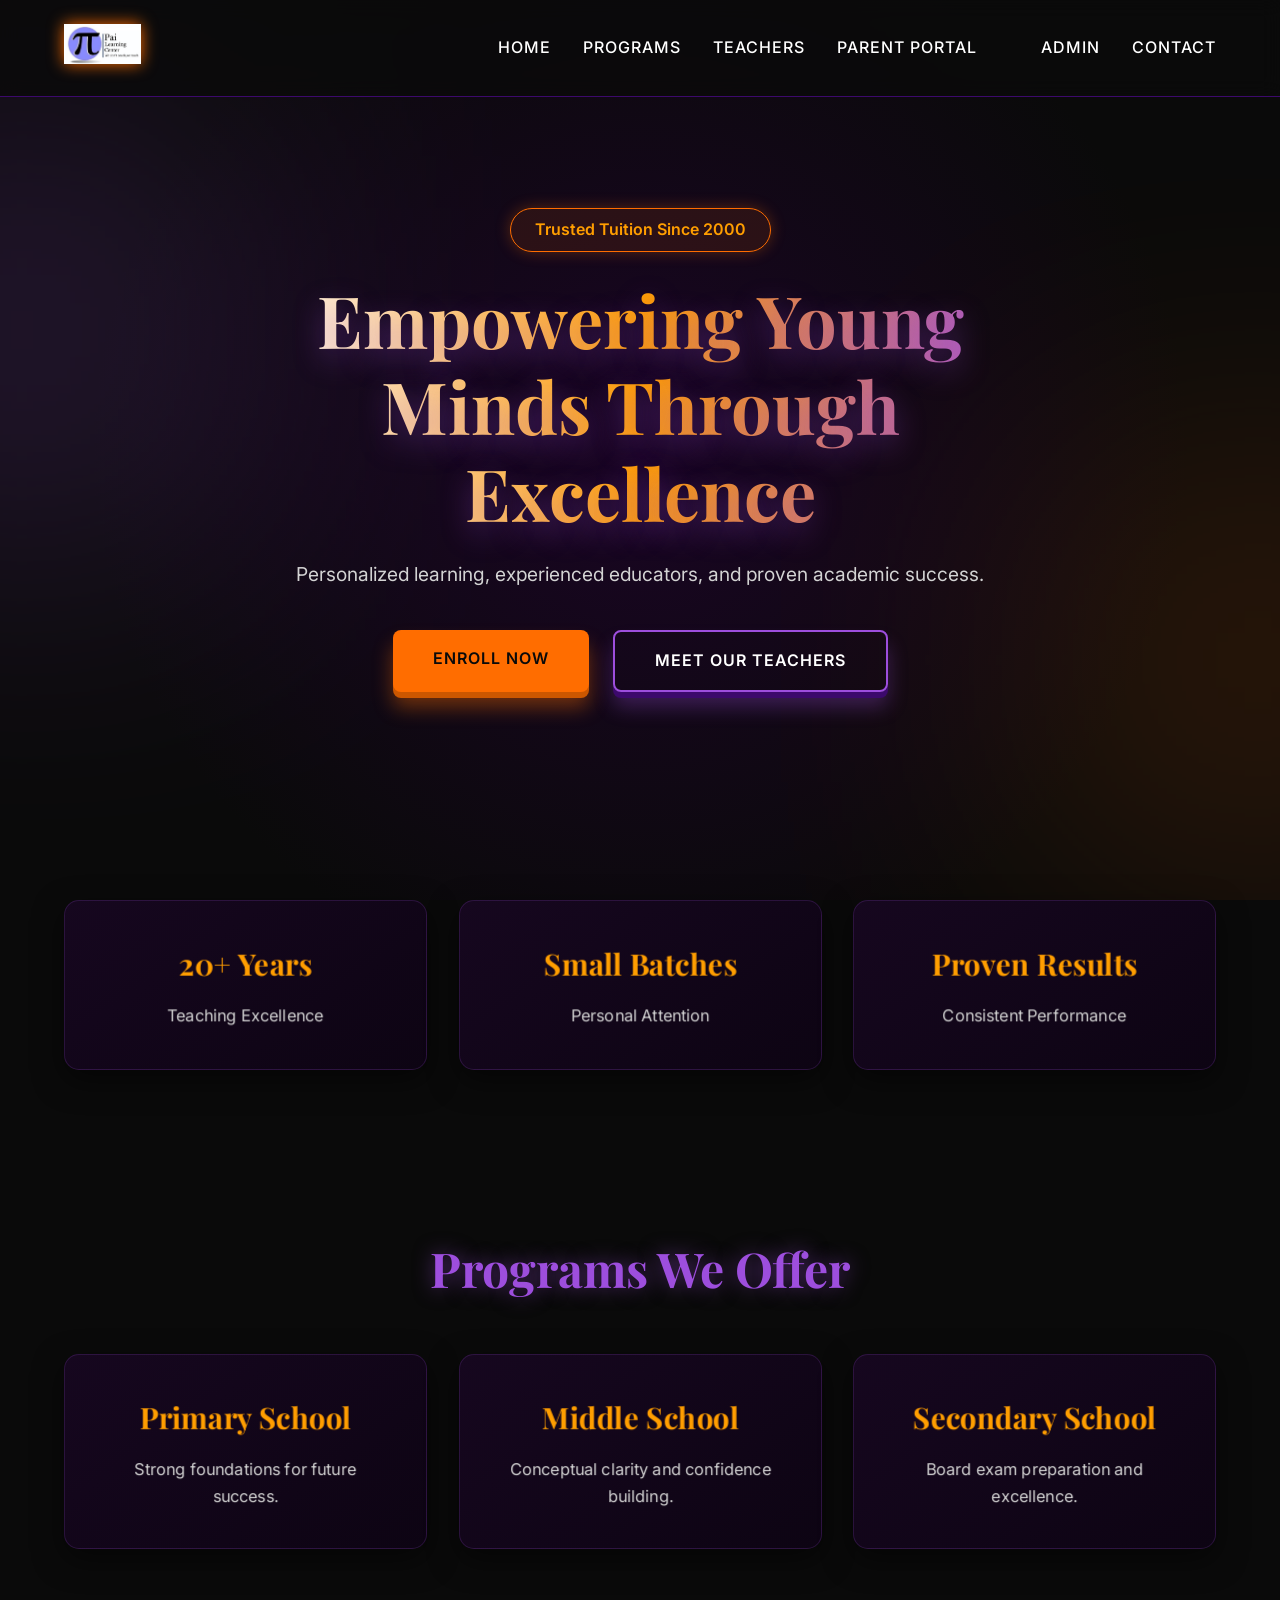
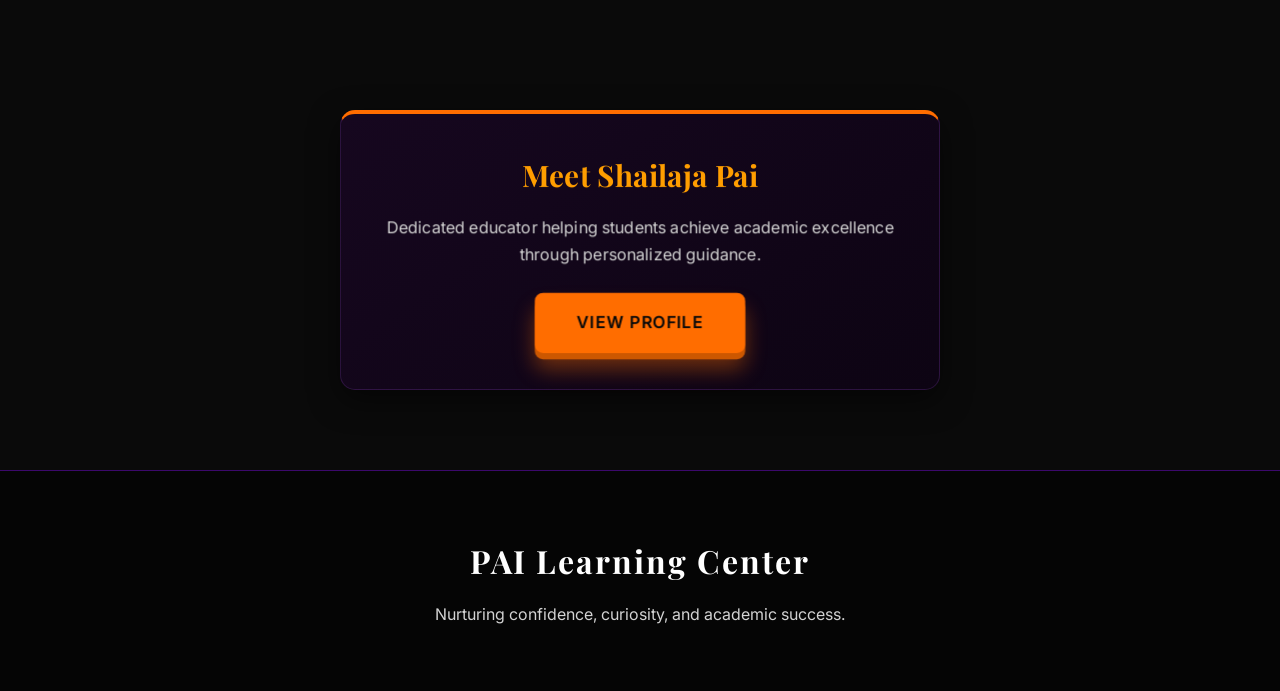
<file: index.html>
<!DOCTYPE html>
<html lang="en">

<head>
<meta charset="UTF-8">
<meta name="viewport" content="width=device-width, initial-scale=1.0">

<title>PAI Learning Center</title>

<link rel="stylesheet" href="style.css">

<link rel="preconnect" href="https://fonts.googleapis.com">

<link href="https://fonts.googleapis.com/css2?family=Playfair+Display:wght@500;600;700&family=Inter:wght@300;400;500;600&display=swap" rel="stylesheet">

</head>

<body>

<header>

<nav class="navbar">

<div class="logo">
<img src="images/logo.png" alt="PAI Learning Center">
</div>

<ul class="nav-links">
<li><a href="#">Home</a></li>
<li><a href="#programs">Programs</a></li>
<li><a href="shailaja.html">Teachers</a></li>
<li><a href="login.html">Parent Portal</a></li>
<li></li><a href="admin.html">Admin</a></li>
<li><a href="#contact">Contact</a></li>
</ul>

</nav>

</header>

<section class="hero">

<div class="hero-content">

<span class="tag">
Trusted Tuition Since 2000
</span>

<h1>
Empowering Young Minds Through Excellence
</h1>

<p>
Personalized learning, experienced educators, and proven academic success.
</p>

<div class="hero-buttons">
<a href="#" class="btn-primary">Enroll Now</a>
<a href="shailaja.html" class="btn-secondary">Meet Our Teachers</a>
</div>

</div>

</section>

<section class="features">

<div class="card">
<h3>20+ Years</h3>
<p>Teaching Excellence</p>
</div>

<div class="card">
<h3>Small Batches</h3>
<p>Personal Attention</p>
</div>

<div class="card">
<h3>Proven Results</h3>
<p>Consistent Performance</p>
</div>

</section>

<section id="programs" class="programs">

<h2>Programs We Offer</h2>

<div class="program-grid">

<div class="program-card">
<h3>Primary School</h3>
<p>Strong foundations for future success.</p>
</div>

<div class="program-card">
<h3>Middle School</h3>
<p>Conceptual clarity and confidence building.</p>
</div>

<div class="program-card">
<h3>Secondary School</h3>
<p>Board exam preparation and excellence.</p>
</div>

</div>

</section>

<section class="teacher-preview">

<div class="teacher-card">

<h2>Meet Shailaja Pai</h2>

<p>
Dedicated educator helping students achieve academic excellence through personalized guidance.
</p>

<a href="shailaja.html" class="btn-primary">
View Profile
</a>

</div>

</section>

<footer id="contact">

<h3>PAI Learning Center</h3>

<p>
Nurturing confidence, curiosity, and academic success.
</p>

</footer>
<script>
  const observer = new IntersectionObserver((entries) => {
    entries.forEach(e => {
      if (e.isIntersecting) {
        e.target.classList.add('visible');
        observer.unobserve(e.target);
      }
    });
  }, { threshold: 0.12 });

  document
    .querySelectorAll('.reveal, .reveal-left, .reveal-right')
    .forEach(el => observer.observe(el));
</script>


</body>
</html>
</file>
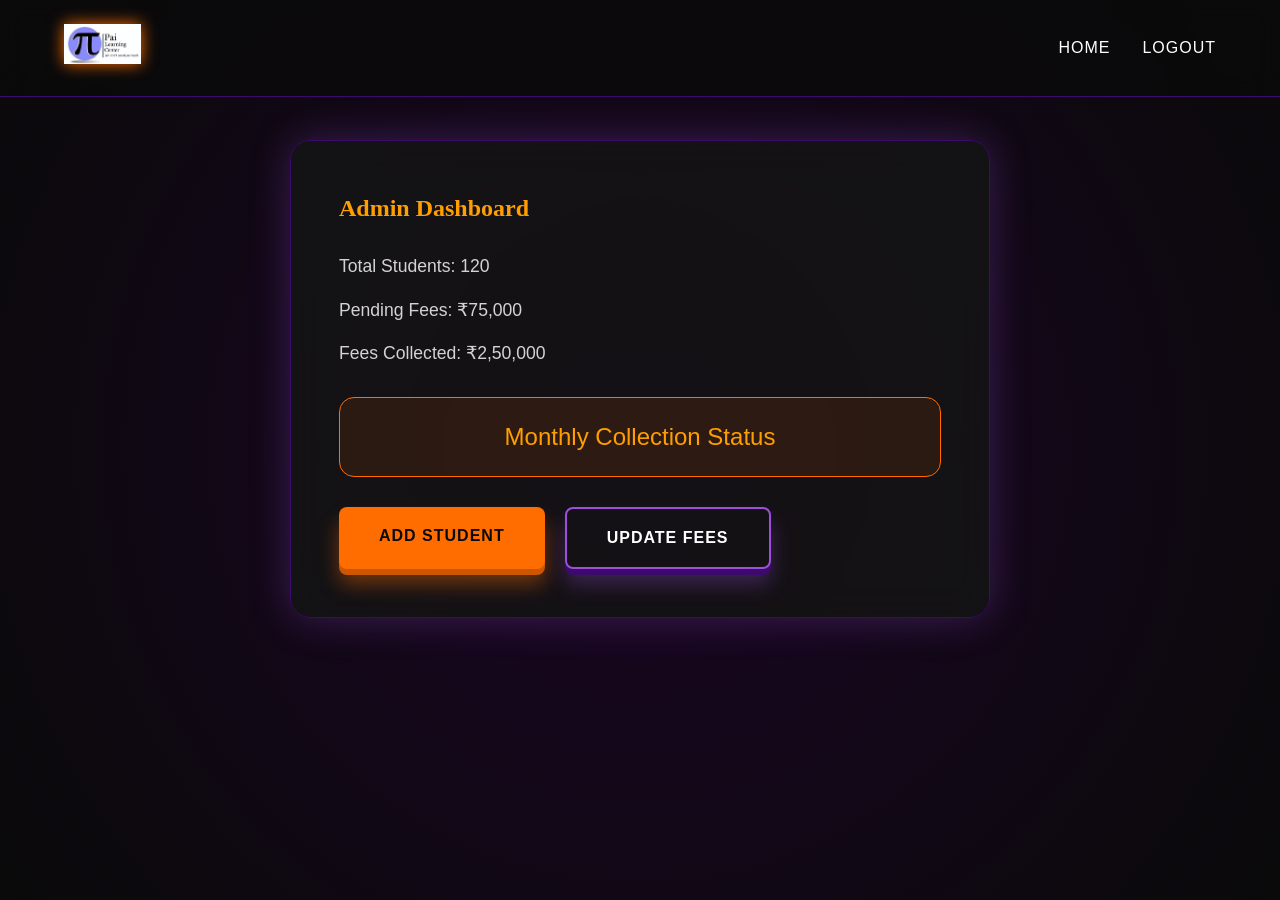
<file: admin-dashboard.html>
<!DOCTYPE html>
<html lang="en">
<head>
    <meta charset="UTF-8">
    <meta name="viewport" content="width=device-width, initial-scale=1.0">
    <title>Admin Dashboard</title>

    <link rel="stylesheet" href="style.css">
</head>

<body>

<nav class="navbar">

    <div class="logo">
        <img src="images/logo.png" alt="PAI">
    </div>

    <ul class="nav-links">
        <li><a href="index.html">Home</a></li>
        <li><a href="admin.html">Logout</a></li>
    </ul>

</nav>

<section class="dashboard">

    <div class="dashboard-card">

        <h2>Admin Dashboard</h2>

        <p>Total Students: 120</p>

        <p>Pending Fees: ₹75,000</p>

        <p>Fees Collected: ₹2,50,000</p>

        <div class="fee-status">
            Monthly Collection Status
        </div>

        <div style="margin-top:30px; display:flex; gap:20px; flex-wrap:wrap;">

            <a href="#" class="btn-primary">
                Add Student
            </a>

            <a href="#" class="btn-secondary">
                Update Fees
            </a>

        </div>

    </div>

</section>

</body>
</html>
</file>
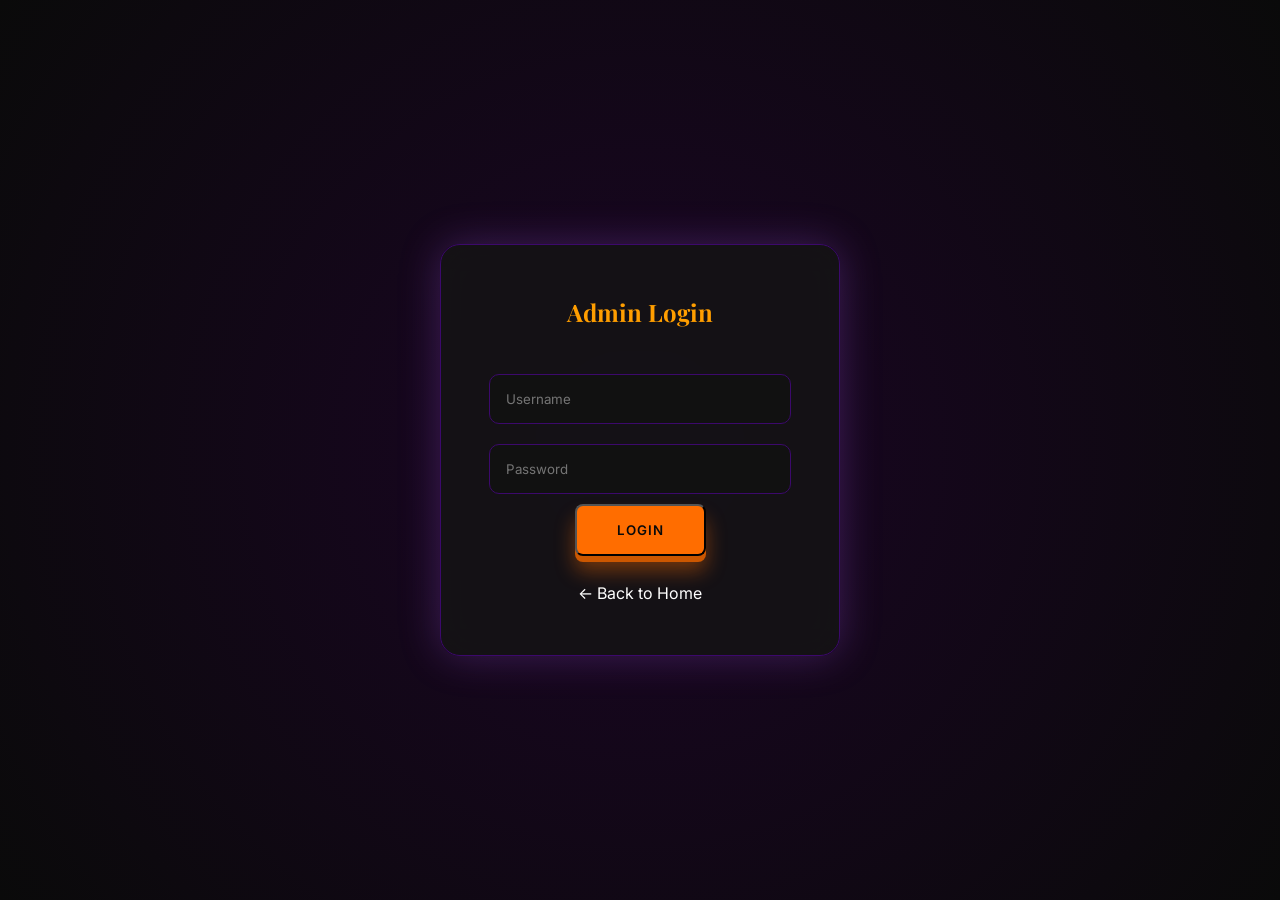
<file: admin.html>
<!DOCTYPE html>
<html lang="en">
<head>
    <meta charset="UTF-8">
    <meta name="viewport" content="width=device-width, initial-scale=1.0">
    <title>Admin Login</title>

    <link rel="stylesheet" href="style.css">

    <link href="https://fonts.googleapis.com/css2?family=Playfair+Display:wght@500;600;700&family=Inter:wght@300;400;500;600&display=swap" rel="stylesheet">
</head>

<body>

<section class="login-page">

    <div class="login-box">

        <h1>Admin Login</h1>

        <input type="text" id="adminUser" placeholder="Username">

        <input type="password" id="adminPassword" placeholder="Password">

        <button class="btn-primary" onclick="adminLogin()">
            Login
        </button>

        <br><br>

        <a href="index.html">← Back to Home</a>

    </div>

</section>

<script src="script.js"></script>

</body>
</html>
</file>
<file: style.css>
/* =========================================
   VARIABLES & GLOBAL RESET
========================================= */
:root {
  --bg-black: #0a0a0a;
  --bg-dark-purple: #1a0524;
  --neon-purple: #9d4edd;
  --deep-purple: #3c096c;
  --vibrant-orange: #ff6d00;
  --light-orange: #ff9e00;
  --text-white: #ffffff;
  --text-gray: #d3d3d3;
}

* {
  margin: 0;
  padding: 0;
  box-sizing: border-box;
  font-family: 'Inter', sans-serif;
}

body {
  background-color: var(--bg-black);
  color: var(--text-white);
  overflow-x: hidden;
  line-height: 1.6;
}

h1, h2, h3 {
  font-family: 'Playfair Display', serif;
}

a {
  text-decoration: none;
  color: var(--text-white);
}

/* =========================================
   NAVBAR (GLASSMORPHISM)
========================================= */
.navbar {
  display: flex;
  justify-content: space-between;
  align-items: center;
  padding: 1.5rem 5%;
  position: fixed;
  top: 0;
  width: 100%;
  z-index: 1000;
  background: rgba(10, 10, 10, 0.8);
  backdrop-filter: blur(10px);
  border-bottom: 1px solid var(--deep-purple);
}

.logo img {
  height: 40px;
  filter: drop-shadow(0 0 8px var(--vibrant-orange));
  transition: transform 0.3s ease;
}

.logo img:hover {
  transform: scale(1.1) rotate(5deg);
}

.nav-links {
  list-style: none;
  display: flex;
  gap: 2rem;
}

.nav-links a {
  font-weight: 500;
  text-transform: uppercase;
  letter-spacing: 1px;
  position: relative;
  transition: color 0.3s ease;
}

.nav-links a:hover {
  color: var(--light-orange);
}

.nav-links a::after {
  content: '';
  position: absolute;
  width: 0;
  height: 2px;
  bottom: -5px;
  left: 0;
  background: var(--neon-purple);
  transition: width 0.3s ease;
  box-shadow: 0 0 10px var(--neon-purple);
}

.nav-links a:hover::after {
  width: 100%;
}

/* =========================================
   HERO SECTION (3D FLOAT & GRADIENTS)
========================================= */
.hero {
  min-height: 100vh;
  display: flex;
  align-items: center;
  justify-content: center;
  text-align: center;
  background: radial-gradient(circle at center, var(--bg-dark-purple) 0%, var(--bg-black) 70%);
  padding: 0 5%;
  position: relative;
  overflow: hidden;
}

.hero::before {
  content: '';
  position: absolute;
  width: 300px;
  height: 300px;
  background: var(--neon-purple);
  filter: blur(150px);
  opacity: 0.4;
  top: 20%;
  left: -10%;
  animation: float 6s ease-in-out infinite;
}

.hero::after {
  content: '';
  position: absolute;
  width: 300px;
  height: 300px;
  background: var(--vibrant-orange);
  filter: blur(150px);
  opacity: 0.3;
  bottom: 10%;
  right: -10%;
  animation: float 8s ease-in-out infinite reverse;
}

.hero-content {
  position: relative;
  z-index: 2;
  max-width: 800px;
}

.tag {
  display: inline-block;
  background: rgba(255, 109, 0, 0.1);
  border: 1px solid var(--vibrant-orange);
  color: var(--light-orange);
  padding: 0.5rem 1.5rem;
  border-radius: 50px;
  font-weight: 600;
  margin-bottom: 1.5rem;
  box-shadow: 0 0 15px rgba(255, 109, 0, 0.3);
  animation: pulse 2s infinite;
}

.hero h1 {
  font-size: 4.5rem;
  line-height: 1.2;
  margin-bottom: 1.5rem;
  background: linear-gradient(to right, var(--text-white), var(--light-orange), var(--neon-purple));
  -webkit-background-clip: text;
  background-clip: text;
  -webkit-text-fill-color: transparent;
  text-shadow: 0 10px 30px rgba(157, 78, 221, 0.4);
}

.hero p {
  font-size: 1.2rem;
  color: var(--text-gray);
  margin-bottom: 2.5rem;
}

/* =========================================
   3D BUTTONS
========================================= */
.hero-buttons {
  display: flex;
  gap: 1.5rem;
  justify-content: center;
}

.btn-primary, .btn-secondary {
  padding: 1rem 2.5rem;
  font-weight: 600;
  border-radius: 8px;
  text-transform: uppercase;
  letter-spacing: 1px;
  transition: all 0.3s cubic-bezier(0.175, 0.885, 0.32, 1.275);
  position: relative;
  transform-style: preserve-3d;
}

.btn-primary {
  background: var(--vibrant-orange);
  color: var(--bg-black);
  box-shadow: 0 6px 0 #cc5700, 0 15px 20px rgba(255, 109, 0, 0.4);
}

.btn-primary:hover {
  transform: translateY(-5px);
  box-shadow: 0 10px 0 #cc5700, 0 20px 25px rgba(255, 109, 0, 0.6);
}

.btn-primary:active {
  transform: translateY(4px);
  box-shadow: 0 2px 0 #cc5700, 0 5px 10px rgba(255, 109, 0, 0.4);
}

.btn-secondary {
  background: transparent;
  color: var(--text-white);
  border: 2px solid var(--neon-purple);
  box-shadow: inset 0 0 0 transparent, 0 6px 0 var(--deep-purple), 0 15px 20px rgba(157, 78, 221, 0.3);
}

.btn-secondary:hover {
  background: rgba(157, 78, 221, 0.1);
  transform: translateY(-5px);
  box-shadow: inset 0 0 15px var(--neon-purple), 0 10px 0 var(--deep-purple), 0 20px 25px rgba(157, 78, 221, 0.5);
}

.btn-secondary:active {
  transform: translateY(4px);
  box-shadow: inset 0 0 10px var(--neon-purple), 0 2px 0 var(--deep-purple);
}

/* =========================================
   CARDS & GRIDS (3D TILT EFFECTS)
========================================= */
.features, .programs, .teacher-preview {
  padding: 5rem 5%;
  position: relative;
  z-index: 2;
}

.features {
  display: grid;
  grid-template-columns: repeat(auto-fit, minmax(250px, 1fr));
  gap: 2rem;
  margin-top: -80px; /* Pulls it up into the hero */
}

.card, .program-card, .teacher-card {
  background: linear-gradient(145deg, #16071f, #0d0413);
  padding: 2.5rem;
  border-radius: 15px;
  border: 1px solid rgba(157, 78, 221, 0.2);
  text-align: center;
  transform: perspective(1000px) rotateX(0) rotateY(0);
  transition: transform 0.5s cubic-bezier(0.175, 0.885, 0.32, 1.275), box-shadow 0.5s ease;
  box-shadow: 0 10px 30px rgba(0, 0, 0, 0.5);
  transform-style: preserve-3d;
}

.card:hover, .program-card:hover, .teacher-card:hover {
  transform: perspective(1000px) rotateX(10deg) rotateY(-5deg) translateZ(20px);
  border-color: var(--vibrant-orange);
  box-shadow: -15px 15px 30px rgba(157, 78, 221, 0.4), 15px -15px 30px rgba(255, 109, 0, 0.2);
}

/* 3D Pop out for internal elements */
.card h3, .program-card h3, .teacher-card h2 {
  color: var(--light-orange);
  font-size: 1.8rem;
  margin-bottom: 1rem;
  transform: translateZ(30px); /* Pushes text out in 3D space */
}

.card p, .program-card p, .teacher-card p {
  color: var(--text-gray);
  transform: translateZ(20px);
}

.programs h2 {
  text-align: center;
  font-size: 3rem;
  margin-bottom: 3rem;
  color: var(--neon-purple);
  text-shadow: 0 0 20px rgba(157, 78, 221, 0.5);
}

.program-grid {
  display: grid;
  grid-template-columns: repeat(auto-fit, minmax(300px, 1fr));
  gap: 2rem;
}

.teacher-preview {
  display: flex;
  justify-content: center;
}

.teacher-card {
  max-width: 600px;
  border-top: 4px solid var(--vibrant-orange);
}

.teacher-card .btn-primary {
  display: inline-block;
  margin-top: 1.5rem;
  transform: translateZ(40px);
}

/* =========================================
   FOOTER
========================================= */
footer {
  background: #050505;
  padding: 4rem 5%;
  text-align: center;
  border-top: 1px solid var(--deep-purple);
  position: relative;
  overflow: hidden;
}

footer h3 {
  color: var(--text-white);
  font-size: 2rem;
  margin-bottom: 1rem;
  letter-spacing: 2px;
}

footer p {
  color: var(--text-gray);
}

/* =========================================
   JAVASCRIPT REVEAL ANIMATIONS
========================================= */
.reveal, .reveal-left, .reveal-right {
  opacity: 0;
  transition: all 1s cubic-bezier(0.5, 0, 0, 1);
}

.reveal { transform: translateY(50px); }
.reveal-left { transform: translateX(-100px); }
.reveal-right { transform: translateX(100px); }

.visible {
  opacity: 1;
  transform: translate(0) !important;
}

/* =========================================
   KEYFRAMES
========================================= */
@keyframes float {
  0% { transform: translateY(0) scale(1); }
  50% { transform: translateY(-30px) scale(1.05); }
  100% { transform: translateY(0) scale(1); }
}

@keyframes pulse {
  0% { box-shadow: 0 0 0 0 rgba(255, 109, 0, 0.4); }
  70% { box-shadow: 0 0 0 15px rgba(255, 109, 0, 0); }
  100% { box-shadow: 0 0 0 0 rgba(255, 109, 0, 0); }
}

/* =========================================
   RESPONSIVE DESIGN
========================================= */
@media (max-width: 768px) {
  .hero h1 { font-size: 2.8rem; }
  .nav-links { display: none; } /* Add a hamburger menu for mobile later */
  .hero-buttons { flex-direction: column; }
  .features { margin-top: 2rem; }
}
/* LOGIN PAGE */

.login-page {
    min-height: 100vh;
    display: flex;
    justify-content: center;
    align-items: center;
    background: radial-gradient(circle at center,
        var(--bg-dark-purple),
        var(--bg-black));
}

.login-box {
    width: 400px;
    padding: 3rem;
    background: rgba(20,20,20,0.85);
    border: 1px solid var(--deep-purple);
    border-radius: 20px;
    backdrop-filter: blur(20px);
    box-shadow: 0 0 40px rgba(157,78,221,0.3);
    text-align: center;
}

.login-box h1 {
    margin-bottom: 2rem;
    color: var(--light-orange);
}

.login-box input {
    width: 100%;
    padding: 1rem;
    margin: 10px 0;
    background: #111;
    border: 1px solid var(--deep-purple);
    border-radius: 10px;
    color: white;
}

.dashboard {
    padding: 140px 5%;
}

.dashboard-card {
    max-width: 600px;
    margin: auto;
    padding: 2rem;
    border-radius: 20px;
    background: linear-gradient(145deg,#16071f,#0d0413);
    border: 1px solid var(--deep-purple);
    box-shadow: 0 0 30px rgba(157,78,221,0.3);
}

.dashboard-card h2 {
    color: var(--light-orange);
    margin-bottom: 20px;
}

.fee-status {
    font-size: 2rem;
    color: var(--vibrant-orange);
    margin: 20px 0;
}
.dashboard {
    min-height: 100vh;
    padding: 140px 5% 50px;
    background: radial-gradient(circle at center,
        var(--bg-dark-purple),
        var(--bg-black));
}

.dashboard-card {
    max-width: 700px;
    margin: auto;
    padding: 3rem;
    background: rgba(20,20,20,0.85);
    border: 1px solid var(--deep-purple);
    border-radius: 20px;
    backdrop-filter: blur(20px);
    box-shadow: 0 0 40px rgba(157,78,221,0.3);
}

.dashboard-card h2 {
    margin-bottom: 25px;
    color: var(--light-orange);
}

.dashboard-card p {
    margin: 15px 0;
    color: var(--text-gray);
    font-size: 1.1rem;
}

.fee-status {
    margin-top: 30px;
    padding: 20px;
    border-radius: 15px;
    background: rgba(255,109,0,0.1);
    border: 1px solid var(--vibrant-orange);
    color: var(--light-orange);
    font-size: 1.5rem;
    text-align: center;
}
</file>
